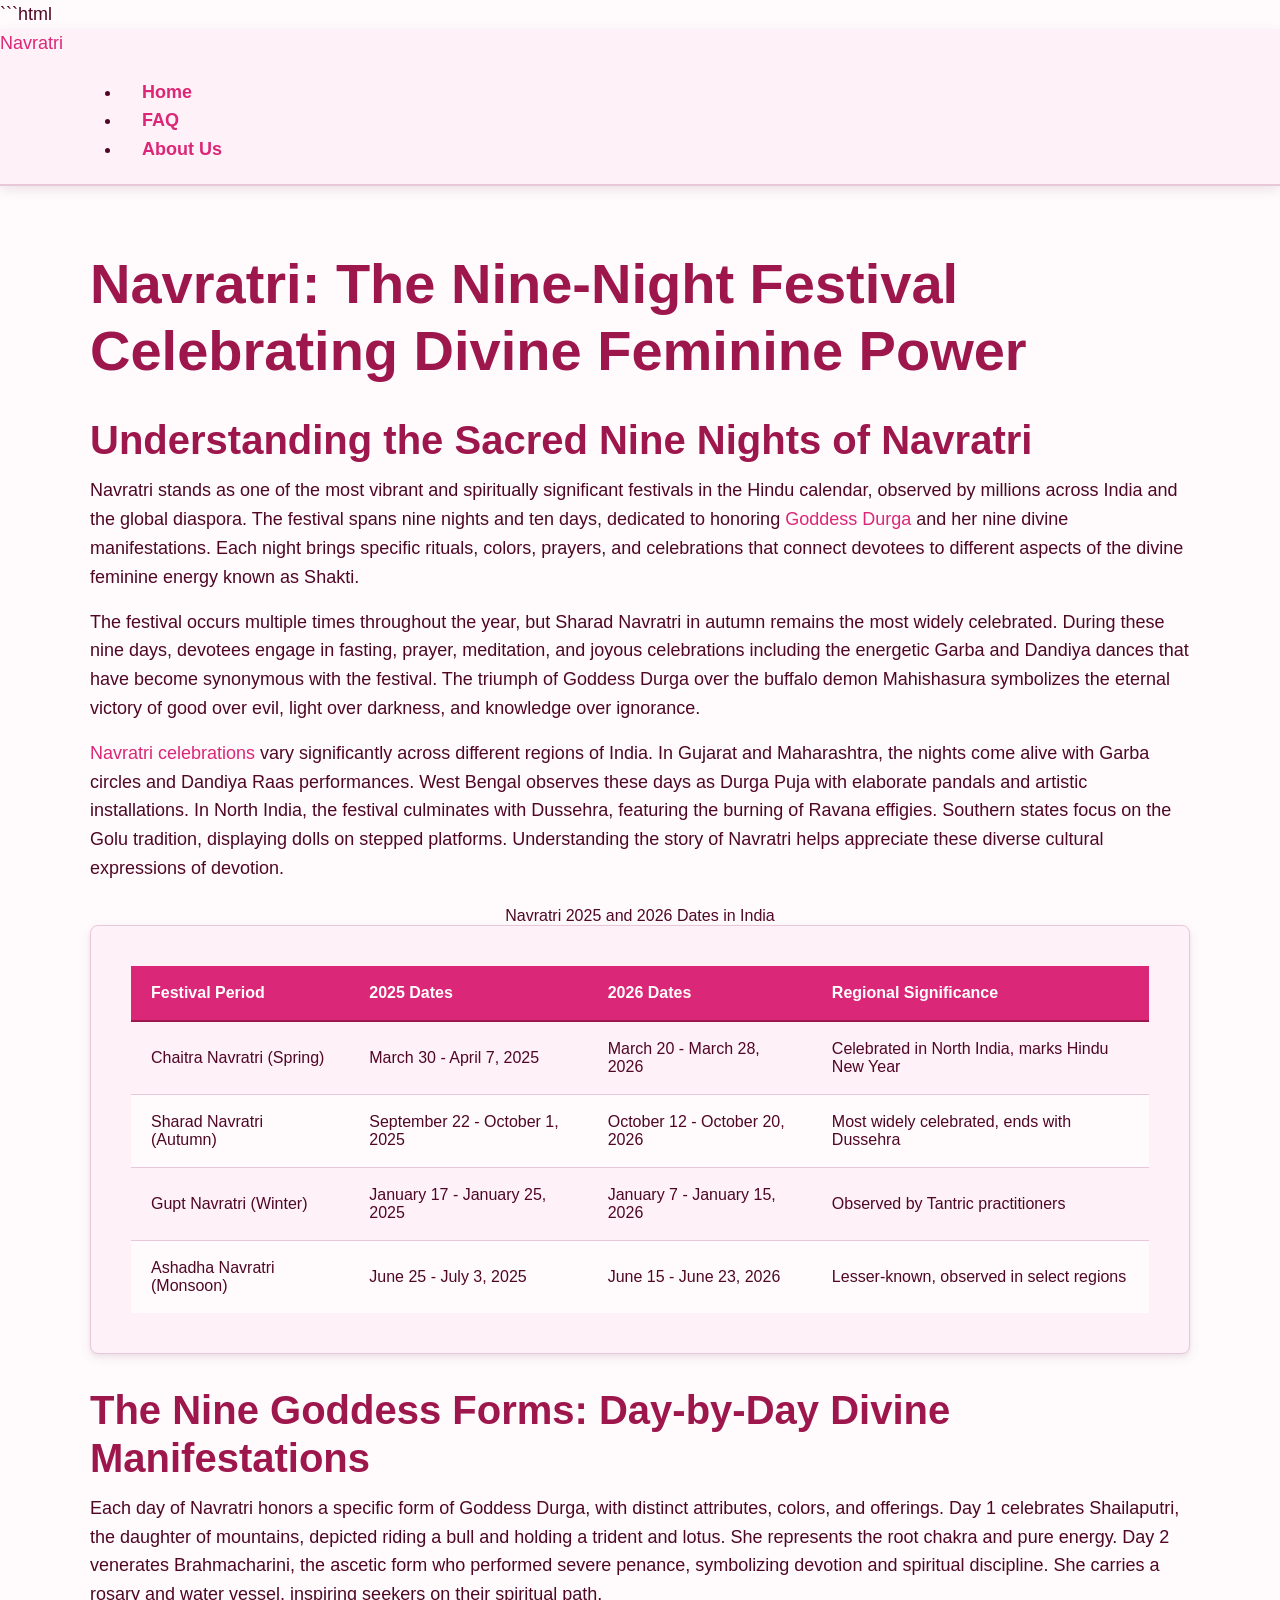
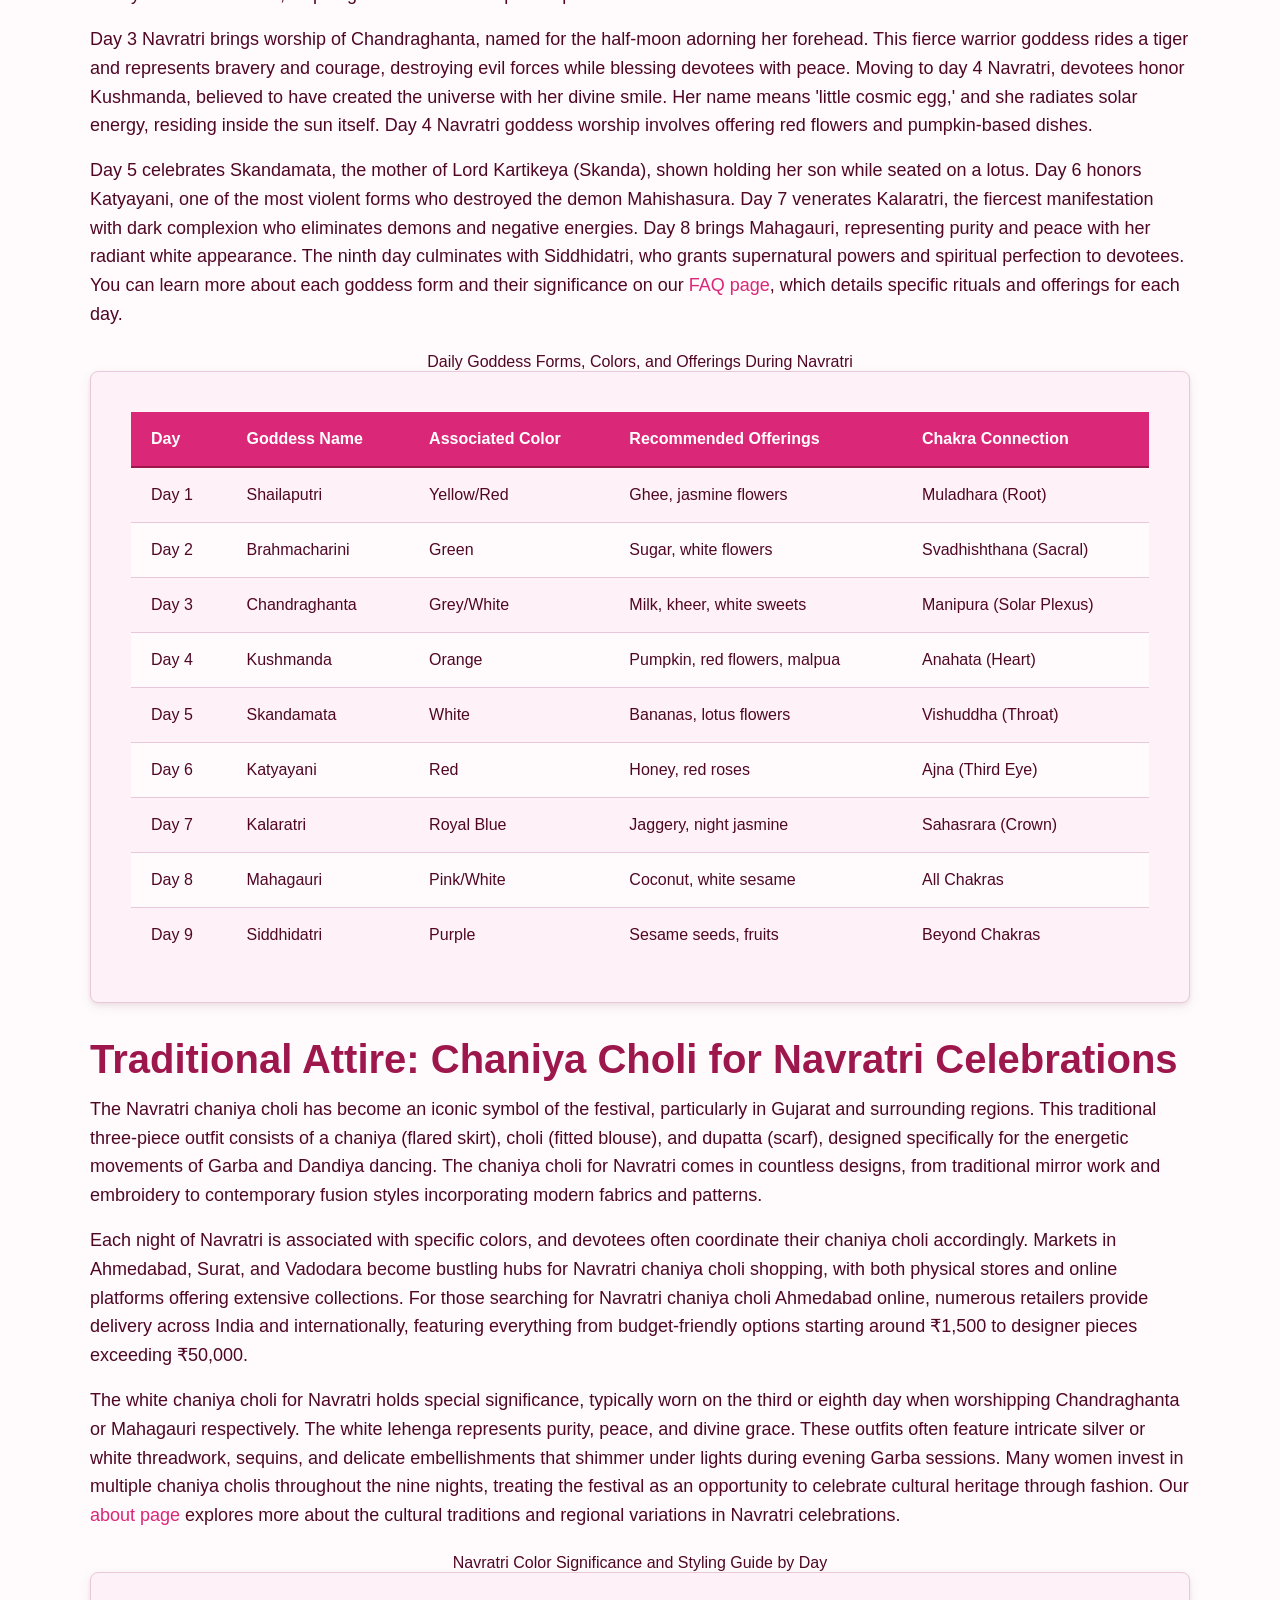
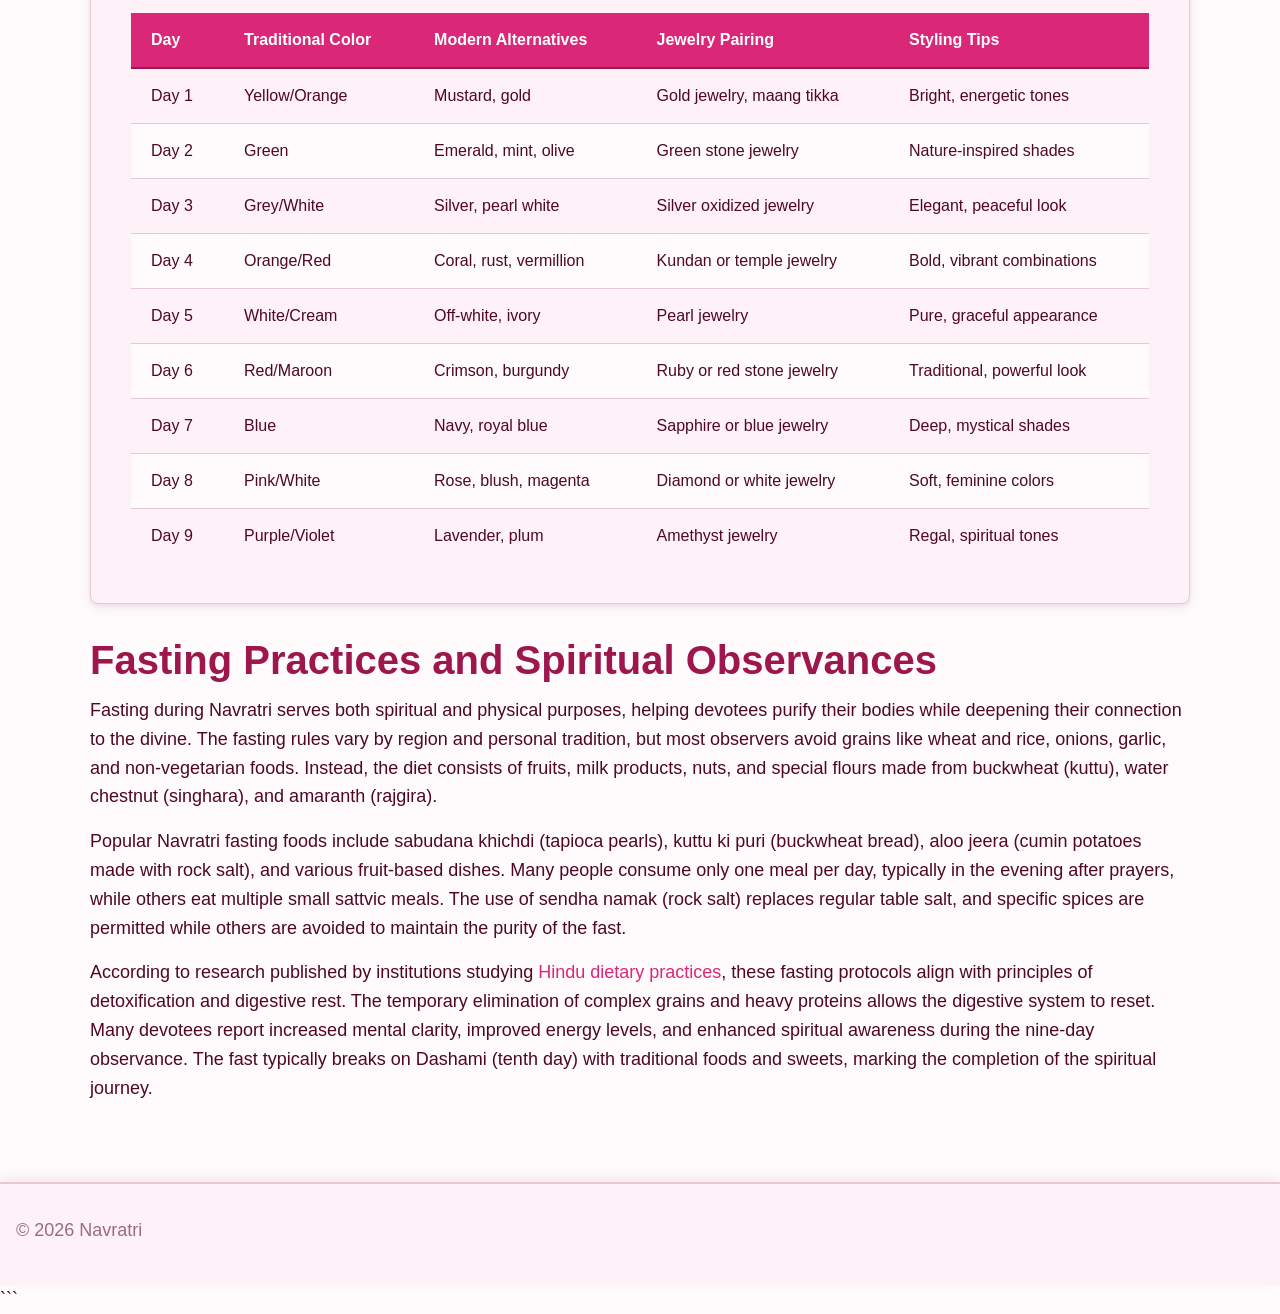
<file: index.html>
```html
<!DOCTYPE html>
<html lang="en-US">
<head><script>if(location.hostname==="navratri-xyz.pages.dev"){location.replace("https://navratri.xyz"+location.pathname+location.search)}</script>
<meta charset="UTF-8">
<meta name="viewport" content="width=device-width, initial-scale=1.0">
<title>Navratri 2025 & 2026 Dates, Goddess Forms, Celebrations</title>
<meta name="description" content="Complete guide to Navratri festival: 2025-2026 dates, nine goddess forms, daily rituals, fasting traditions, Garba dancing, and chaniya choli attire for celebrations.">
<link rel="canonical" href="https://navratri.xyz/">
<link rel="stylesheet" href="style.css">
<meta property="og:title" content="Navratri 2025 & 2026 Dates, Goddess Forms, Celebrations">
<meta property="og:description" content="Complete guide to Navratri festival: 2025-2026 dates, nine goddess forms, daily rituals, fasting traditions, Garba dancing, and chaniya choli attire for celebrations.">
<meta property="og:url" content="https://navratri.xyz/">
<meta property="og:type" content="website">
<meta name="twitter:card" content="summary_large_image">
<meta name="twitter:title" content="Navratri 2025 & 2026 Dates, Goddess Forms, Celebrations">
<meta name="twitter:description" content="Complete guide to Navratri festival: 2025-2026 dates, nine goddess forms, daily rituals, fasting traditions, Garba dancing, and chaniya choli attire for celebrations.">
<script type="application/ld+json">
{
  "@context": "https://schema.org",
  "@type": "Organization",
  "name": "Navratri",
  "url": "https://navratri.xyz"
}
</script>
</head>
<body>
<header class="site-header">
<a href="/">Navratri</a>
<nav class="site-nav">
<ul>
<li><a href="/" aria-current="page">Home</a></li>
<li><a href="/faq">FAQ</a></li>
<li><a href="/about-us">About Us</a></li>
</ul>
</nav>
</header>
<main class="site-main">
<div class="container">
<h1>Navratri: The Nine-Night Festival Celebrating Divine Feminine Power</h1>
<section>
<h2>Understanding the Sacred Nine Nights of Navratri</h2>
<p>Navratri stands as one of the most vibrant and spiritually significant festivals in the Hindu calendar, observed by millions across India and the global diaspora. The festival spans nine nights and ten days, dedicated to honoring <a href="https://en.wikipedia.org/wiki/Durga" rel="noopener noreferrer" target="_blank">Goddess Durga</a> and her nine divine manifestations. Each night brings specific rituals, colors, prayers, and celebrations that connect devotees to different aspects of the divine feminine energy known as Shakti.</p>
<p>The festival occurs multiple times throughout the year, but Sharad Navratri in autumn remains the most widely celebrated. During these nine days, devotees engage in fasting, prayer, meditation, and joyous celebrations including the energetic Garba and Dandiya dances that have become synonymous with the festival. The triumph of Goddess Durga over the buffalo demon Mahishasura symbolizes the eternal victory of good over evil, light over darkness, and knowledge over ignorance.</p>
<p><a href="https://www.britannica.com/topic/Navaratri" rel="noopener noreferrer" target="_blank">Navratri celebrations</a> vary significantly across different regions of India. In Gujarat and Maharashtra, the nights come alive with Garba circles and Dandiya Raas performances. West Bengal observes these days as Durga Puja with elaborate pandals and artistic installations. In North India, the festival culminates with Dussehra, featuring the burning of Ravana effigies. Southern states focus on the Golu tradition, displaying dolls on stepped platforms. Understanding the story of Navratri helps appreciate these diverse cultural expressions of devotion.</p>
<table class="card">
<caption>Navratri 2025 and 2026 Dates in India</caption>
<thead>
<tr>
<th>Festival Period</th>
<th>2025 Dates</th>
<th>2026 Dates</th>
<th>Regional Significance</th>
</tr>
</thead>
<tbody>
<tr>
<td>Chaitra Navratri (Spring)</td>
<td>March 30 - April 7, 2025</td>
<td>March 20 - March 28, 2026</td>
<td>Celebrated in North India, marks Hindu New Year</td>
</tr>
<tr>
<td>Sharad Navratri (Autumn)</td>
<td>September 22 - October 1, 2025</td>
<td>October 12 - October 20, 2026</td>
<td>Most widely celebrated, ends with Dussehra</td>
</tr>
<tr>
<td>Gupt Navratri (Winter)</td>
<td>January 17 - January 25, 2025</td>
<td>January 7 - January 15, 2026</td>
<td>Observed by Tantric practitioners</td>
</tr>
<tr>
<td>Ashadha Navratri (Monsoon)</td>
<td>June 25 - July 3, 2025</td>
<td>June 15 - June 23, 2026</td>
<td>Lesser-known, observed in select regions</td>
</tr>
</tbody>
</table>
</section>
<section>
<h2>The Nine Goddess Forms: Day-by-Day Divine Manifestations</h2>
<p>Each day of Navratri honors a specific form of Goddess Durga, with distinct attributes, colors, and offerings. Day 1 celebrates Shailaputri, the daughter of mountains, depicted riding a bull and holding a trident and lotus. She represents the root chakra and pure energy. Day 2 venerates Brahmacharini, the ascetic form who performed severe penance, symbolizing devotion and spiritual discipline. She carries a rosary and water vessel, inspiring seekers on their spiritual path.</p>
<p>Day 3 Navratri brings worship of Chandraghanta, named for the half-moon adorning her forehead. This fierce warrior goddess rides a tiger and represents bravery and courage, destroying evil forces while blessing devotees with peace. Moving to day 4 Navratri, devotees honor Kushmanda, believed to have created the universe with her divine smile. Her name means 'little cosmic egg,' and she radiates solar energy, residing inside the sun itself. Day 4 Navratri goddess worship involves offering red flowers and pumpkin-based dishes.</p>
<p>Day 5 celebrates Skandamata, the mother of Lord Kartikeya (Skanda), shown holding her son while seated on a lotus. Day 6 honors Katyayani, one of the most violent forms who destroyed the demon Mahishasura. Day 7 venerates Kalaratri, the fiercest manifestation with dark complexion who eliminates demons and negative energies. Day 8 brings Mahagauri, representing purity and peace with her radiant white appearance. The ninth day culminates with Siddhidatri, who grants supernatural powers and spiritual perfection to devotees. You can learn more about each goddess form and their significance on our <a href="/faq">FAQ page</a>, which details specific rituals and offerings for each day.</p>
<table class="card">
<caption>Daily Goddess Forms, Colors, and Offerings During Navratri</caption>
<thead>
<tr>
<th>Day</th>
<th>Goddess Name</th>
<th>Associated Color</th>
<th>Recommended Offerings</th>
<th>Chakra Connection</th>
</tr>
</thead>
<tbody>
<tr>
<td>Day 1</td>
<td>Shailaputri</td>
<td>Yellow/Red</td>
<td>Ghee, jasmine flowers</td>
<td>Muladhara (Root)</td>
</tr>
<tr>
<td>Day 2</td>
<td>Brahmacharini</td>
<td>Green</td>
<td>Sugar, white flowers</td>
<td>Svadhishthana (Sacral)</td>
</tr>
<tr>
<td>Day 3</td>
<td>Chandraghanta</td>
<td>Grey/White</td>
<td>Milk, kheer, white sweets</td>
<td>Manipura (Solar Plexus)</td>
</tr>
<tr>
<td>Day 4</td>
<td>Kushmanda</td>
<td>Orange</td>
<td>Pumpkin, red flowers, malpua</td>
<td>Anahata (Heart)</td>
</tr>
<tr>
<td>Day 5</td>
<td>Skandamata</td>
<td>White</td>
<td>Bananas, lotus flowers</td>
<td>Vishuddha (Throat)</td>
</tr>
<tr>
<td>Day 6</td>
<td>Katyayani</td>
<td>Red</td>
<td>Honey, red roses</td>
<td>Ajna (Third Eye)</td>
</tr>
<tr>
<td>Day 7</td>
<td>Kalaratri</td>
<td>Royal Blue</td>
<td>Jaggery, night jasmine</td>
<td>Sahasrara (Crown)</td>
</tr>
<tr>
<td>Day 8</td>
<td>Mahagauri</td>
<td>Pink/White</td>
<td>Coconut, white sesame</td>
<td>All Chakras</td>
</tr>
<tr>
<td>Day 9</td>
<td>Siddhidatri</td>
<td>Purple</td>
<td>Sesame seeds, fruits</td>
<td>Beyond Chakras</td>
</tr>
</tbody>
</table>
</section>
<section>
<h2>Traditional Attire: Chaniya Choli for Navratri Celebrations</h2>
<p>The Navratri chaniya choli has become an iconic symbol of the festival, particularly in Gujarat and surrounding regions. This traditional three-piece outfit consists of a chaniya (flared skirt), choli (fitted blouse), and dupatta (scarf), designed specifically for the energetic movements of Garba and Dandiya dancing. The chaniya choli for Navratri comes in countless designs, from traditional mirror work and embroidery to contemporary fusion styles incorporating modern fabrics and patterns.</p>
<p>Each night of Navratri is associated with specific colors, and devotees often coordinate their chaniya choli accordingly. Markets in Ahmedabad, Surat, and Vadodara become bustling hubs for Navratri chaniya choli shopping, with both physical stores and online platforms offering extensive collections. For those searching for Navratri chaniya choli Ahmedabad online, numerous retailers provide delivery across India and internationally, featuring everything from budget-friendly options starting around ₹1,500 to designer pieces exceeding ₹50,000.</p>
<p>The white chaniya choli for Navratri holds special significance, typically worn on the third or eighth day when worshipping Chandraghanta or Mahagauri respectively. The white lehenga represents purity, peace, and divine grace. These outfits often feature intricate silver or white threadwork, sequins, and delicate embellishments that shimmer under lights during evening Garba sessions. Many women invest in multiple chaniya cholis throughout the nine nights, treating the festival as an opportunity to celebrate cultural heritage through fashion. Our <a href="/about-us">about page</a> explores more about the cultural traditions and regional variations in Navratri celebrations.</p>
<table class="card">
<caption>Navratri Color Significance and Styling Guide by Day</caption>
<thead>
<tr>
<th>Day</th>
<th>Traditional Color</th>
<th>Modern Alternatives</th>
<th>Jewelry Pairing</th>
<th>Styling Tips</th>
</tr>
</thead>
<tbody>
<tr>
<td>Day 1</td>
<td>Yellow/Orange</td>
<td>Mustard, gold</td>
<td>Gold jewelry, maang tikka</td>
<td>Bright, energetic tones</td>
</tr>
<tr>
<td>Day 2</td>
<td>Green</td>
<td>Emerald, mint, olive</td>
<td>Green stone jewelry</td>
<td>Nature-inspired shades</td>
</tr>
<tr>
<td>Day 3</td>
<td>Grey/White</td>
<td>Silver, pearl white</td>
<td>Silver oxidized jewelry</td>
<td>Elegant, peaceful look</td>
</tr>
<tr>
<td>Day 4</td>
<td>Orange/Red</td>
<td>Coral, rust, vermillion</td>
<td>Kundan or temple jewelry</td>
<td>Bold, vibrant combinations</td>
</tr>
<tr>
<td>Day 5</td>
<td>White/Cream</td>
<td>Off-white, ivory</td>
<td>Pearl jewelry</td>
<td>Pure, graceful appearance</td>
</tr>
<tr>
<td>Day 6</td>
<td>Red/Maroon</td>
<td>Crimson, burgundy</td>
<td>Ruby or red stone jewelry</td>
<td>Traditional, powerful look</td>
</tr>
<tr>
<td>Day 7</td>
<td>Blue</td>
<td>Navy, royal blue</td>
<td>Sapphire or blue jewelry</td>
<td>Deep, mystical shades</td>
</tr>
<tr>
<td>Day 8</td>
<td>Pink/White</td>
<td>Rose, blush, magenta</td>
<td>Diamond or white jewelry</td>
<td>Soft, feminine colors</td>
</tr>
<tr>
<td>Day 9</td>
<td>Purple/Violet</td>
<td>Lavender, plum</td>
<td>Amethyst jewelry</td>
<td>Regal, spiritual tones</td>
</tr>
</tbody>
</table>
</section>
<section>
<h2>Fasting Practices and Spiritual Observances</h2>
<p>Fasting during Navratri serves both spiritual and physical purposes, helping devotees purify their bodies while deepening their connection to the divine. The fasting rules vary by region and personal tradition, but most observers avoid grains like wheat and rice, onions, garlic, and non-vegetarian foods. Instead, the diet consists of fruits, milk products, nuts, and special flours made from buckwheat (kuttu), water chestnut (singhara), and amaranth (rajgira).</p>
<p>Popular Navratri fasting foods include sabudana khichdi (tapioca pearls), kuttu ki puri (buckwheat bread), aloo jeera (cumin potatoes made with rock salt), and various fruit-based dishes. Many people consume only one meal per day, typically in the evening after prayers, while others eat multiple small sattvic meals. The use of sendha namak (rock salt) replaces regular table salt, and specific spices are permitted while others are avoided to maintain the purity of the fast.</p>
<p>According to research published by institutions studying <a href="https://www.loc.gov/item/2021668456/" rel="noopener noreferrer" target="_blank">Hindu dietary practices</a>, these fasting protocols align with principles of detoxification and digestive rest. The temporary elimination of complex grains and heavy proteins allows the digestive system to reset. Many devotees report increased mental clarity, improved energy levels, and enhanced spiritual awareness during the nine-day observance. The fast typically breaks on Dashami (tenth day) with traditional foods and sweets, marking the completion of the spiritual journey.</p>
</section>
</div>
</main>
<footer class="site-footer">
<p>&copy; 2026 Navratri</p>
</footer>
</body>
</html>
```
</file>
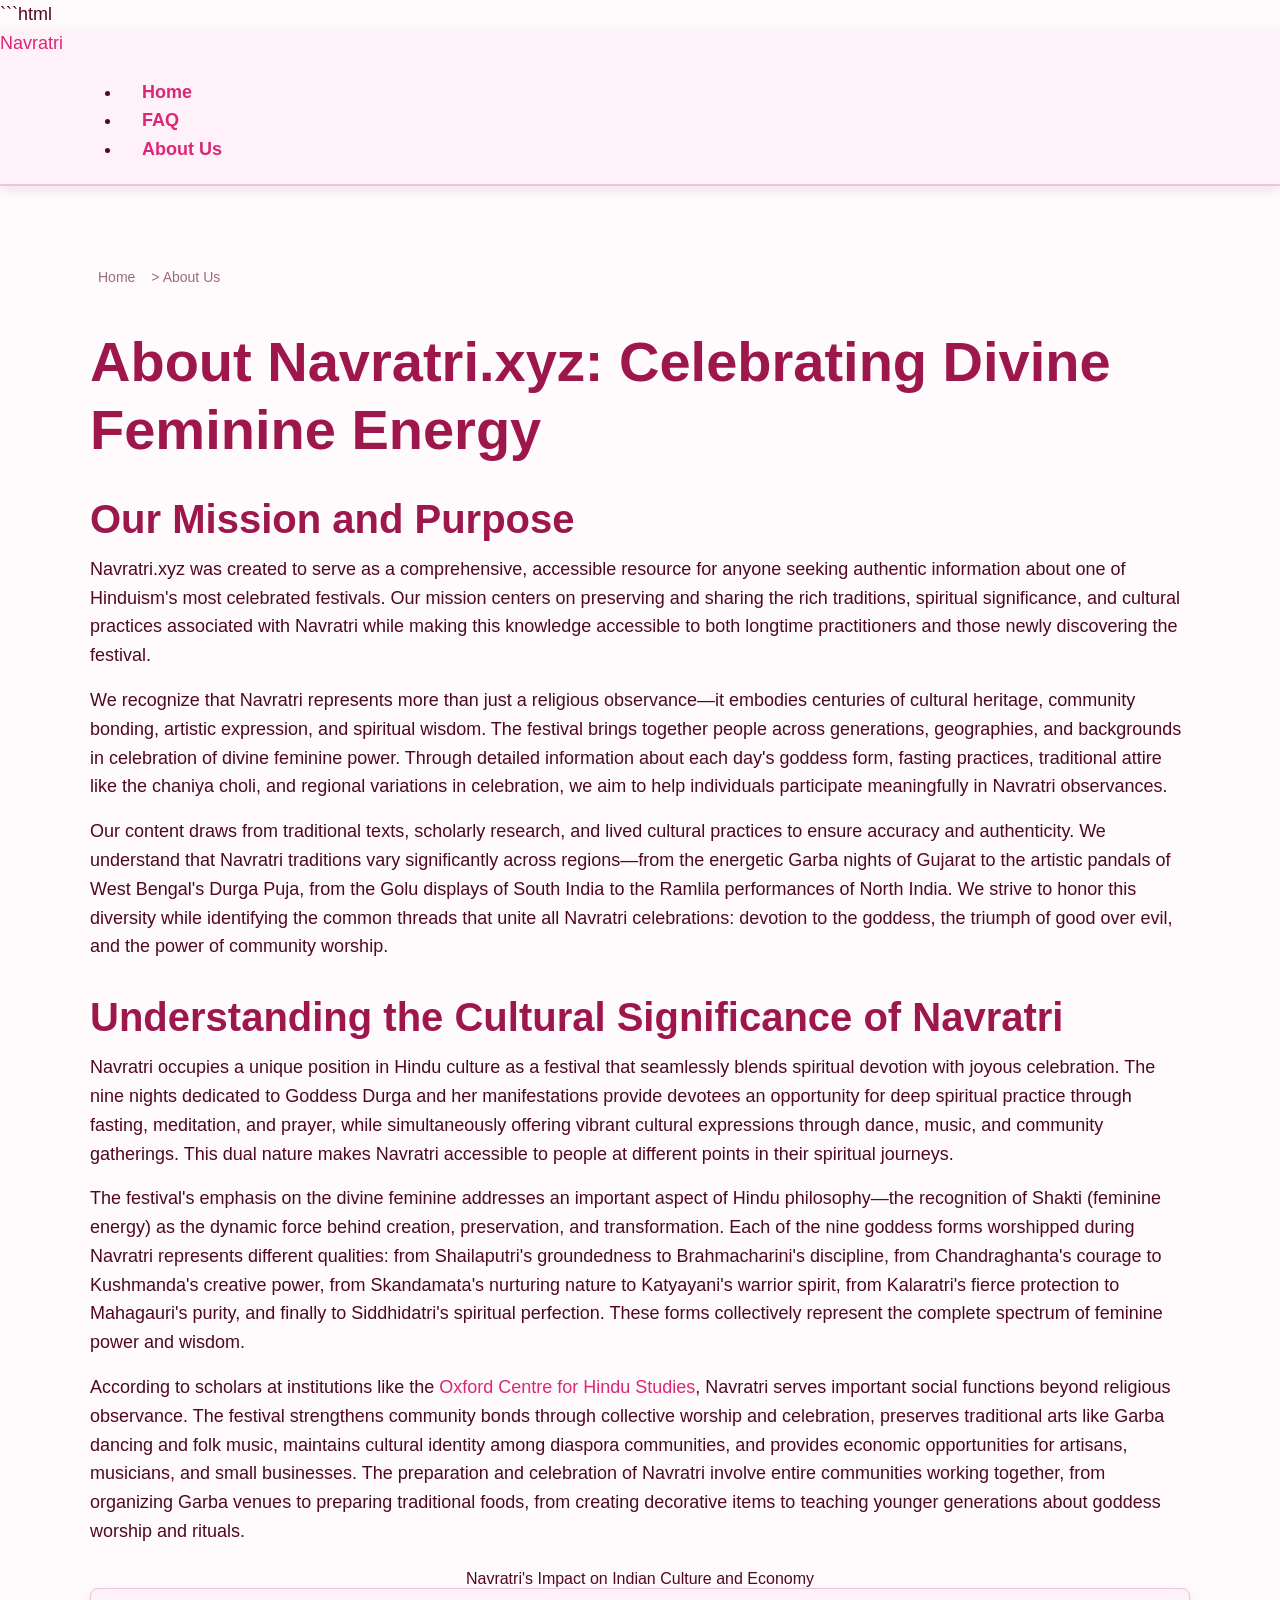
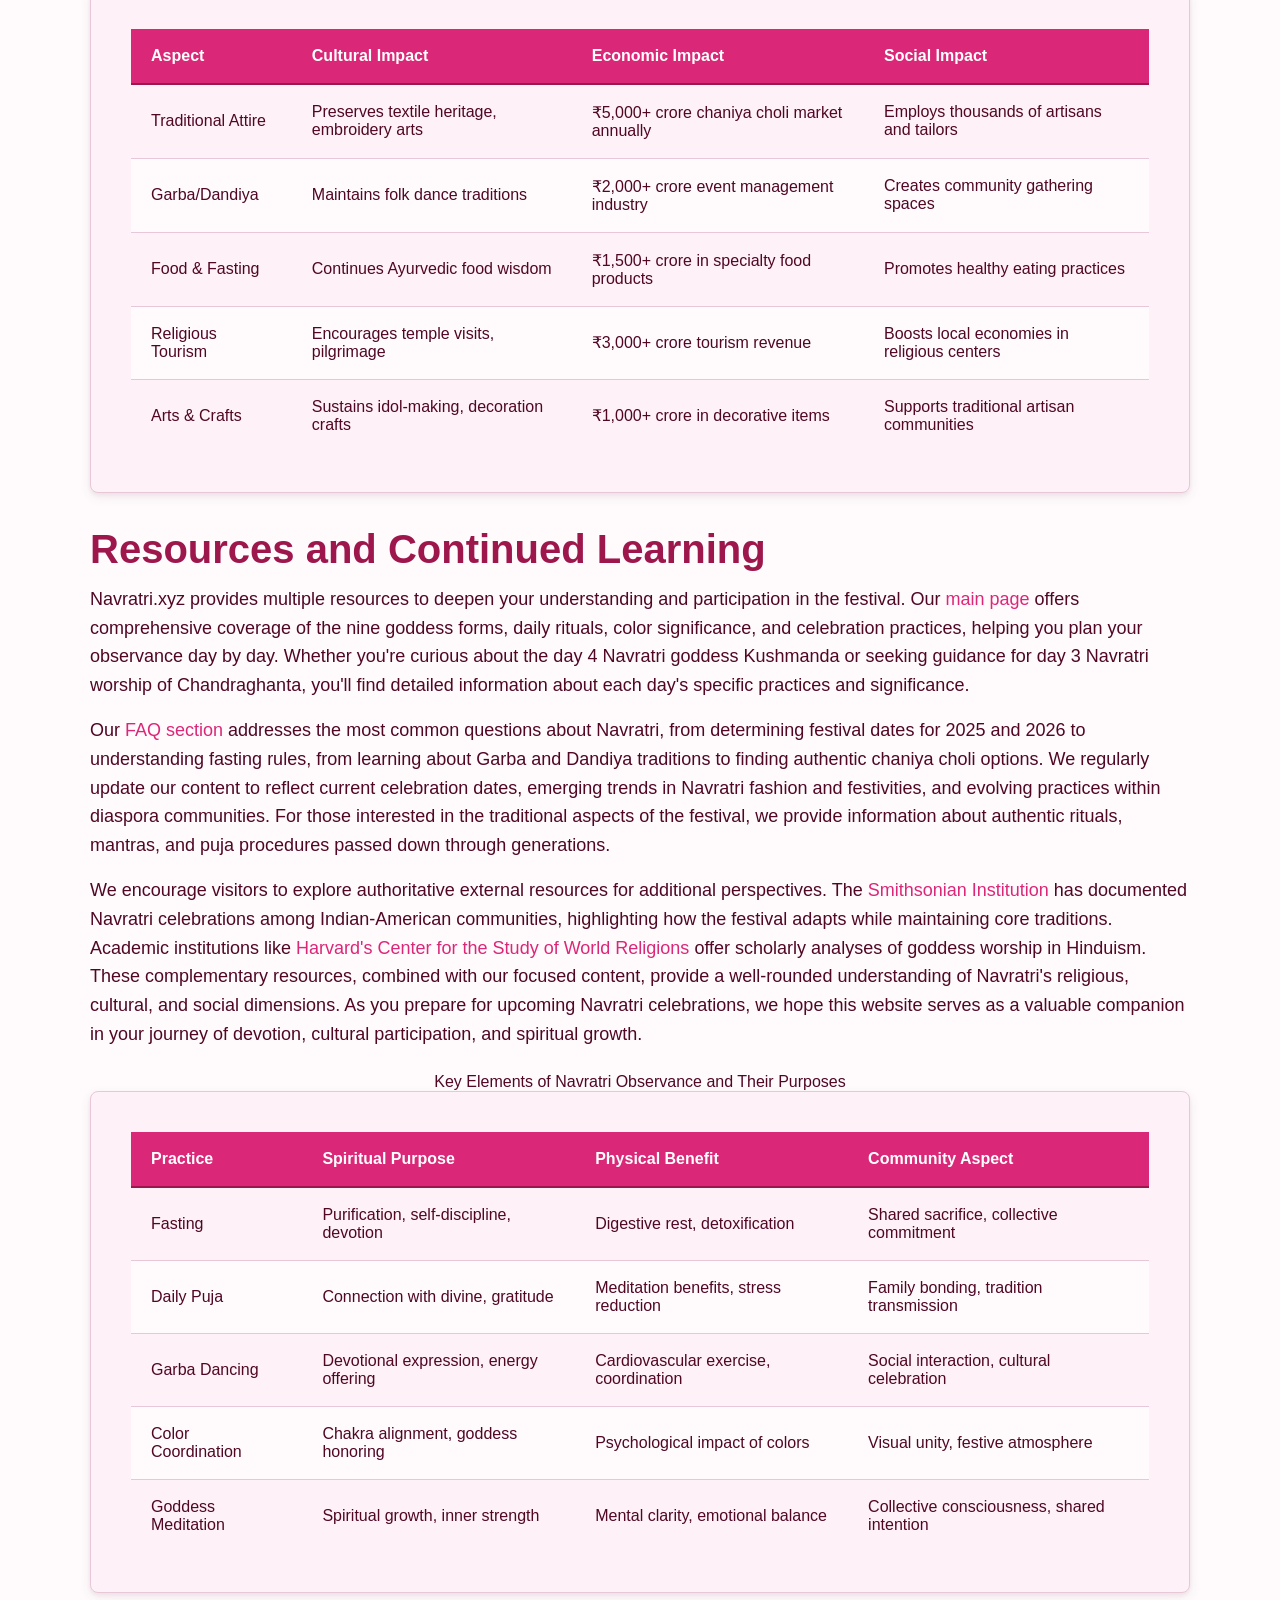
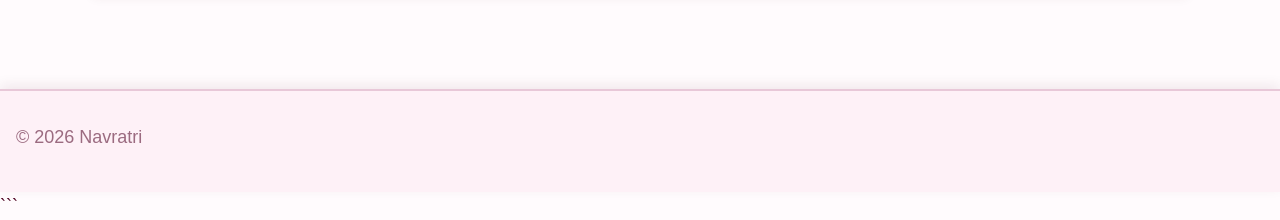
<file: about-us.html>
```html
<!DOCTYPE html>
<html lang="en-US">
<head><script>if(location.hostname==="navratri-xyz.pages.dev"){location.replace("https://navratri.xyz"+location.pathname+location.search)}</script>
<meta charset="UTF-8">
<meta name="viewport" content="width=device-width, initial-scale=1.0">
<title>About Navratri.xyz - Your Complete Festival Resource</title>
<meta name="description" content="Learn about Navratri.xyz, a comprehensive resource dedicated to sharing authentic information about Navratri traditions, goddess worship, celebrations, and cultural practices.">
<link rel="canonical" href="https://navratri.xyz/about-us">
<link rel="stylesheet" href="style.css">
</head>
<body>
<header class="site-header">
<a href="/">Navratri</a>
<nav class="site-nav">
<ul>
<li><a href="/">Home</a></li>
<li><a href="/faq">FAQ</a></li>
<li><a href="/about-us" aria-current="page">About Us</a></li>
</ul>
</nav>
</header>

<main class="site-main">
<div class="container">
<nav class="breadcrumbs">
<a href="/">Home</a> &gt; About Us
</nav>

<h1>About Navratri.xyz: Celebrating Divine Feminine Energy</h1>

<section>
<h2>Our Mission and Purpose</h2>
<p>Navratri.xyz was created to serve as a comprehensive, accessible resource for anyone seeking authentic information about one of Hinduism's most celebrated festivals. Our mission centers on preserving and sharing the rich traditions, spiritual significance, and cultural practices associated with Navratri while making this knowledge accessible to both longtime practitioners and those newly discovering the festival.</p>
<p>We recognize that Navratri represents more than just a religious observance—it embodies centuries of cultural heritage, community bonding, artistic expression, and spiritual wisdom. The festival brings together people across generations, geographies, and backgrounds in celebration of divine feminine power. Through detailed information about each day's goddess form, fasting practices, traditional attire like the chaniya choli, and regional variations in celebration, we aim to help individuals participate meaningfully in Navratri observances.</p>
<p>Our content draws from traditional texts, scholarly research, and lived cultural practices to ensure accuracy and authenticity. We understand that Navratri traditions vary significantly across regions—from the energetic Garba nights of Gujarat to the artistic pandals of West Bengal's Durga Puja, from the Golu displays of South India to the Ramlila performances of North India. We strive to honor this diversity while identifying the common threads that unite all Navratri celebrations: devotion to the goddess, the triumph of good over evil, and the power of community worship.</p>
</section>

<section>
<h2>Understanding the Cultural Significance of Navratri</h2>
<p>Navratri occupies a unique position in Hindu culture as a festival that seamlessly blends spiritual devotion with joyous celebration. The nine nights dedicated to Goddess Durga and her manifestations provide devotees an opportunity for deep spiritual practice through fasting, meditation, and prayer, while simultaneously offering vibrant cultural expressions through dance, music, and community gatherings. This dual nature makes Navratri accessible to people at different points in their spiritual journeys.</p>
<p>The festival's emphasis on the divine feminine addresses an important aspect of Hindu philosophy—the recognition of Shakti (feminine energy) as the dynamic force behind creation, preservation, and transformation. Each of the nine goddess forms worshipped during Navratri represents different qualities: from Shailaputri's groundedness to Brahmacharini's discipline, from Chandraghanta's courage to Kushmanda's creative power, from Skandamata's nurturing nature to Katyayani's warrior spirit, from Kalaratri's fierce protection to Mahagauri's purity, and finally to Siddhidatri's spiritual perfection. These forms collectively represent the complete spectrum of feminine power and wisdom.</p>
<p>According to scholars at institutions like the <a href="https://www.oxfordhindustudy.org/">Oxford Centre for Hindu Studies</a>, Navratri serves important social functions beyond religious observance. The festival strengthens community bonds through collective worship and celebration, preserves traditional arts like Garba dancing and folk music, maintains cultural identity among diaspora communities, and provides economic opportunities for artisans, musicians, and small businesses. The preparation and celebration of Navratri involve entire communities working together, from organizing Garba venues to preparing traditional foods, from creating decorative items to teaching younger generations about goddess worship and rituals.</p>

<table class="card">
<caption>Navratri's Impact on Indian Culture and Economy</caption>
<thead>
<tr>
<th>Aspect</th>
<th>Cultural Impact</th>
<th>Economic Impact</th>
<th>Social Impact</th>
</tr>
</thead>
<tbody>
<tr>
<td>Traditional Attire</td>
<td>Preserves textile heritage, embroidery arts</td>
<td>₹5,000+ crore chaniya choli market annually</td>
<td>Employs thousands of artisans and tailors</td>
</tr>
<tr>
<td>Garba/Dandiya</td>
<td>Maintains folk dance traditions</td>
<td>₹2,000+ crore event management industry</td>
<td>Creates community gathering spaces</td>
</tr>
<tr>
<td>Food & Fasting</td>
<td>Continues Ayurvedic food wisdom</td>
<td>₹1,500+ crore in specialty food products</td>
<td>Promotes healthy eating practices</td>
</tr>
<tr>
<td>Religious Tourism</td>
<td>Encourages temple visits, pilgrimage</td>
<td>₹3,000+ crore tourism revenue</td>
<td>Boosts local economies in religious centers</td>
</tr>
<tr>
<td>Arts & Crafts</td>
<td>Sustains idol-making, decoration crafts</td>
<td>₹1,000+ crore in decorative items</td>
<td>Supports traditional artisan communities</td>
</tr>
</tbody>
</table>
</section>

<section>
<h2>Resources and Continued Learning</h2>
<p>Navratri.xyz provides multiple resources to deepen your understanding and participation in the festival. Our <a href="/">main page</a> offers comprehensive coverage of the nine goddess forms, daily rituals, color significance, and celebration practices, helping you plan your observance day by day. Whether you're curious about the day 4 Navratri goddess Kushmanda or seeking guidance for day 3 Navratri worship of Chandraghanta, you'll find detailed information about each day's specific practices and significance.</p>
<p>Our <a href="/faq">FAQ section</a> addresses the most common questions about Navratri, from determining festival dates for 2025 and 2026 to understanding fasting rules, from learning about Garba and Dandiya traditions to finding authentic chaniya choli options. We regularly update our content to reflect current celebration dates, emerging trends in Navratri fashion and festivities, and evolving practices within diaspora communities. For those interested in the traditional aspects of the festival, we provide information about authentic rituals, mantras, and puja procedures passed down through generations.</p>
<p>We encourage visitors to explore authoritative external resources for additional perspectives. The <a href="https://www.si.edu/spotlight/diwali">Smithsonian Institution</a> has documented Navratri celebrations among Indian-American communities, highlighting how the festival adapts while maintaining core traditions. Academic institutions like <a href="https://cswr.hds.harvard.edu/">Harvard's Center for the Study of World Religions</a> offer scholarly analyses of goddess worship in Hinduism. These complementary resources, combined with our focused content, provide a well-rounded understanding of Navratri's religious, cultural, and social dimensions. As you prepare for upcoming Navratri celebrations, we hope this website serves as a valuable companion in your journey of devotion, cultural participation, and spiritual growth.</p>

<table class="card">
<caption>Key Elements of Navratri Observance and Their Purposes</caption>
<thead>
<tr>
<th>Practice</th>
<th>Spiritual Purpose</th>
<th>Physical Benefit</th>
<th>Community Aspect</th>
</tr>
</thead>
<tbody>
<tr>
<td>Fasting</td>
<td>Purification, self-discipline, devotion</td>
<td>Digestive rest, detoxification</td>
<td>Shared sacrifice, collective commitment</td>
</tr>
<tr>
<td>Daily Puja</td>
<td>Connection with divine, gratitude</td>
<td>Meditation benefits, stress reduction</td>
<td>Family bonding, tradition transmission</td>
</tr>
<tr>
<td>Garba Dancing</td>
<td>Devotional expression, energy offering</td>
<td>Cardiovascular exercise, coordination</td>
<td>Social interaction, cultural celebration</td>
</tr>
<tr>
<td>Color Coordination</td>
<td>Chakra alignment, goddess honoring</td>
<td>Psychological impact of colors</td>
<td>Visual unity, festive atmosphere</td>
</tr>
<tr>
<td>Goddess Meditation</td>
<td>Spiritual growth, inner strength</td>
<td>Mental clarity, emotional balance</td>
<td>Collective consciousness, shared intention</td>
</tr>
</tbody>
</table>
</section>
</div>
</main>

<footer class="site-footer">
<p>&copy; 2026 Navratri</p>
</footer>

<script type="application/ld+json">
{
  "@context": "https://schema.org",
  "@type": "AboutPage",
  "name": "About Navratri.xyz - Your Complete Festival Resource",
  "description": "Learn about Navratri.xyz, a comprehensive resource dedicated to sharing authentic information about Navratri traditions, goddess worship, celebrations, and cultural practices.",
  "url": "https://navratri.xyz/about-us"
}
</script>
</body>
</html>
```
</file>
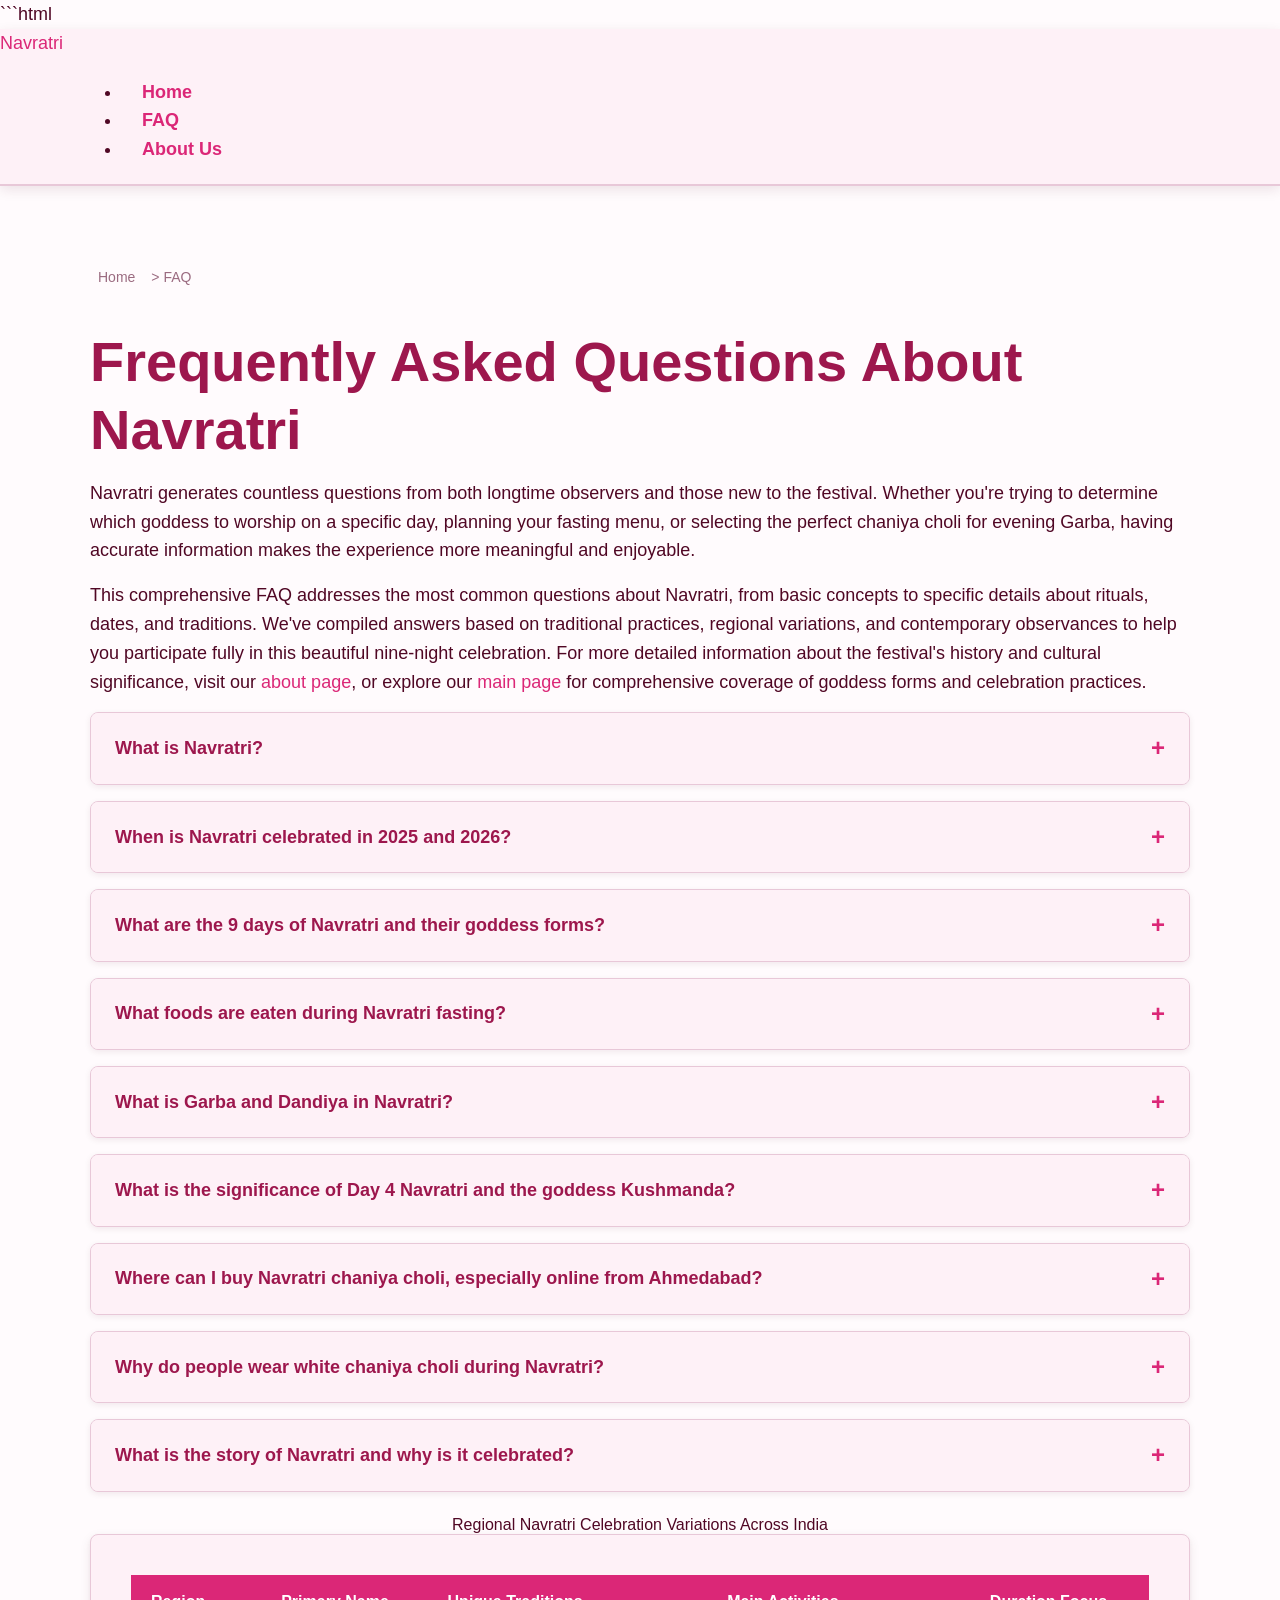
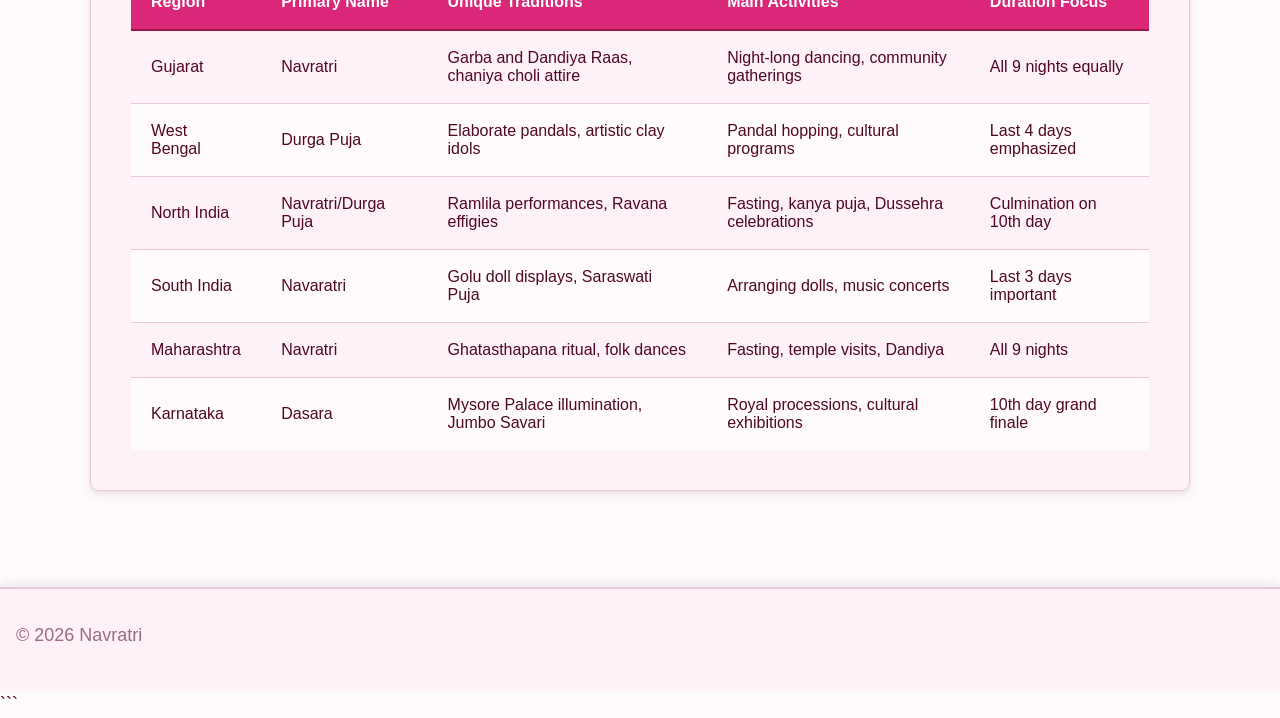
<file: faq.html>
```html
<!DOCTYPE html>
<html lang="en-US">
<head><script>if(location.hostname==="navratri-xyz.pages.dev"){location.replace("https://navratri.xyz"+location.pathname+location.search)}</script>
<meta charset="UTF-8">
<meta name="viewport" content="width=device-width, initial-scale=1.0">
<title>Navratri FAQ: Dates, Goddess Forms, Fasting & Traditions</title>
<meta name="description" content="Common questions about Navratri answered: festival dates for 2025-2026, nine goddess forms, fasting foods, Garba dancing, rituals, and celebration traditions.">
<link rel="canonical" href="https://navratri.xyz/faq">
<link rel="stylesheet" href="style.css">
</head>
<body>
<header class="site-header">
<a href="/">Navratri</a>
<nav class="site-nav">
<ul>
<li><a href="/">Home</a></li>
<li><a href="/faq" aria-current="page">FAQ</a></li>
<li><a href="/about-us">About Us</a></li>
</ul>
</nav>
</header>

<main class="site-main">
<div class="container">
<nav class="breadcrumbs">
<a href="/">Home</a> > FAQ
</nav>

<h1>Frequently Asked Questions About Navratri</h1>

<p>Navratri generates countless questions from both longtime observers and those new to the festival. Whether you're trying to determine which goddess to worship on a specific day, planning your fasting menu, or selecting the perfect chaniya choli for evening Garba, having accurate information makes the experience more meaningful and enjoyable.</p>

<p>This comprehensive FAQ addresses the most common questions about Navratri, from basic concepts to specific details about rituals, dates, and traditions. We've compiled answers based on traditional practices, regional variations, and contemporary observances to help you participate fully in this beautiful nine-night celebration. For more detailed information about the festival's history and cultural significance, visit our <a href="/about-us">about page</a>, or explore our <a href="/">main page</a> for comprehensive coverage of goddess forms and celebration practices.</p>

<details>
<summary>What is Navratri?</summary>
<p>Navratri is a nine-night Hindu festival dedicated to worshipping the goddess Durga and her nine forms. The name derives from 'nav' meaning nine and 'ratri' meaning nights. During this period, devotees honor different manifestations of divine feminine energy (Shakti), celebrating the triumph of good over evil through the story of Goddess Durga defeating the buffalo demon Mahishasura. The festival involves fasting, prayer, meditation, devotional singing, and vibrant cultural celebrations including Garba and Dandiya dancing. Observed primarily in India but celebrated worldwide by Hindu communities, Navratri occurs multiple times annually, with Sharad Navratri in autumn being the most widely celebrated. The festival concludes with Vijayadashami or Dussehra, marking the victory of righteousness over malevolence.</p>
</details>

<details>
<summary>When is Navratri celebrated in 2025 and 2026?</summary>
<p>Sharad Navratri 2025 will be celebrated from September 22 to October 1, concluding with Dussehra on October 2. In 2026, Sharad Navratri falls from October 12 to October 20, with Dussehra on October 21. These dates follow the Hindu lunar calendar, specifically beginning on the first day (Pratipada) of the bright fortnight in the month of Ashwin. Chaitra Navratri 2025, the spring celebration, occurs from March 30 to April 7, while in 2026 it runs from March 20 to March 28. The dates shift each year because they're calculated according to <a href="https://www.india.gov.in/calendar">lunar cycles</a> rather than the Gregorian calendar. Different regions may begin celebrations on slightly different days based on local astronomical calculations and traditions.</p>
</details>

<details>
<summary>What are the 9 days of Navratri and their goddess forms?</summary>
<p>Each of the nine days honors a specific manifestation of Goddess Durga: Day 1 celebrates Shailaputri (daughter of mountains), Day 2 venerates Brahmacharini (the ascetic), Day 3 honors Chandraghanta (marked by half-moon), Day 4 worships Kushmanda (creator of the universe), Day 5 celebrates Skandamata (mother of Kartikeya), Day 6 honors Katyayani (warrior form), Day 7 venerates Kalaratri (destroyer of darkness), Day 8 worships Mahagauri (embodiment of purity), and Day 9 celebrates Siddhidatri (granter of supernatural powers). Each goddess represents different aspects of divine feminine energy and corresponds to specific chakras, colors, and offerings. Devotees perform particular rituals, wear designated colors, and make special food offerings appropriate to each goddess. This progression symbolizes the spiritual journey from material consciousness to divine realization.</p>
</details>

<details>
<summary>What foods are eaten during Navratri fasting?</summary>
<p>During Navratri fasting, devotees consume sattvic (pure) foods while avoiding regular grains, onions, garlic, and non-vegetarian items. Permitted foods include all fruits, milk and milk products (yogurt, paneer, buttermilk), nuts (almonds, cashews, peanuts), and special flours made from buckwheat (kuttu), water chestnut (singhara), and amaranth (rajgira). Popular dishes include sabudana khichdi and vada (tapioca preparations), kuttu ki puri and pakora (buckwheat preparations), aloo jeera (potatoes with cumin), makhana kheer (fox nuts pudding), and fruit-based dishes. Rock salt (sendha namak) replaces regular table salt. Many people drink coconut water, fruit juices, and herbal teas. Some observers eat one meal daily while others consume multiple small meals. The specific restrictions vary by regional tradition and personal practice, with some following stricter fasts consuming only fruits and milk.</p>
</details>

<details>
<summary>What is Garba and Dandiya in Navratri?</summary>
<p><a href="https://en.wikipedia.org/wiki/Garba_(dance)">Garba</a> and Dandiya are traditional folk dances integral to Navratri celebrations, especially in Gujarat. Garba involves dancers moving in circular patterns around a central lamp (representing the divine feminine), performing graceful movements with rhythmic clapping. The dance symbolizes life's cyclical nature and the womb of creation. Dandiya Raas, often performed after Garba, uses colorful decorated sticks (dandiyas) that dancers strike together in coordinated patterns with partners, representing the sword fight between Goddess Durga and Mahishasura. Both dances have evolved from devotional practices into major cultural events, with large organized gatherings featuring live music, professional dancers, and elaborate lighting. Participants wear traditional attire, particularly chaniya cholis for women and kediyus for men. These dances promote community bonding, physical fitness, and cultural preservation while celebrating divine feminine power.</p>
</details>

<details>
<summary>What is the significance of Day 4 Navratri and the goddess Kushmanda?</summary>
<p>Day 4 Navratri holds special significance as it honors Goddess Kushmanda, believed to have created the universe with her divine smile. Her name translates to 'little cosmic egg' (Ku-little, Ushma-warmth, Anda-egg), representing the cosmic energy that existed before creation. Kushmanda is depicted with eight arms holding weapons, a rosary, and a kamandalu (water pot), riding a lion. She resides inside the sun, providing energy and direction to the solar system. The day 4 Navratri goddess is associated with the Anahata (heart) chakra and the color orange or red. Devotees offer red flowers, especially hibiscus, and prepare pumpkin-based dishes (as 'kushmanda' also means pumpkin in Sanskrit). Worshipping her on this day is believed to remove ailments, increase strength and vitality, and bring prosperity. Many devotees break their fast with pumpkin curry or halwa as a sacred offering.</p>
</details>

<details>
<summary>Where can I buy Navratri chaniya choli, especially online from Ahmedabad?</summary>
<p>Navratri chaniya choli can be purchased from numerous sources, both physical and online. Ahmedabad, being the heart of Garba culture, hosts famous markets like Law Garden Night Market, Sindhi Market, and Dhalgarwad that offer extensive collections. For online shopping, platforms like Myntra, Amazon India, and Flipkart feature dedicated Navratri sections with thousands of options. Specialized websites focusing on ethnic wear such as Kalki Fashion, Utsav Fashion, and Cbazaar offer premium designer chaniya cholis. Many Ahmedabad-based boutiques and designers now ship nationwide and internationally through their websites and Instagram pages. Prices range from ₹1,500 for basic designs to ₹50,000+ for heavily embellished designer pieces. When shopping online, check size charts carefully, read customer reviews, understand return policies, and order at least two weeks before Navratri to allow for alterations. Popular styles include mirror work, bandhani, embroidery, and contemporary fusion designs with modern fabrics.</p>
</details>

<details>
<summary>Why do people wear white chaniya choli during Navratri?</summary>
<p>The white chaniya choli for Navratri is traditionally worn on Day 3 (for Chandraghanta) or Day 8 (for Mahagauri), both goddesses associated with purity, peace, and serenity. White represents cleanliness, spiritual awakening, and the peaceful aspect of divine feminine energy. Mahagauri, worshipped on the eighth day, is depicted with an extremely fair complexion, symbolizing the purification that comes after intense spiritual practice. The white lehenga creates an elegant, graceful appearance and often features intricate silver embroidery, white threadwork, sequins, or pearl embellishments that shimmer beautifully under lights. Many devotees choose white for its cooling effect during energetic Garba dancing and its ability to reflect the spiritual transformation occurring during the nine-day journey. White outfits pair excellently with silver oxidized jewelry, pearl accessories, and minimal makeup, creating a look that balances traditional devotion with contemporary elegance.</p>
</details>

<details>
<summary>What is the story of Navratri and why is it celebrated?</summary>
<p>The story of Navratri centers on <a href="https://www.britannica.com/topic/Durga">Goddess Durga's battle</a> against the buffalo demon Mahishasura, who had received a boon making him invincible against any man or god. Empowered by his invulnerability, Mahishasura terrorized the heavens and earth. The gods, unable to defeat him, combined their energies to create Goddess Durga, a supreme warrior embodying Shakti (divine feminine power). Armed with weapons from each deity, Durga fought Mahishasura for nine days and nights, finally slaying him on the tenth day (Vijayadashami). This victory symbolizes the triumph of good over evil, knowledge over ignorance, and dharma (righteousness) over adharma (unrighteousness). Another narrative links Navratri to Lord Rama worshipping Durga before his battle against Ravana. The festival celebrates these divine victories while honoring the nine forms of Durga that represent different aspects of spiritual power and protection, reminding devotees that divine grace helps overcome life's challenges and negative forces.</p>
</details>

<table class="card">
<caption>Regional Navratri Celebration Variations Across India</caption>
<thead>
<tr>
<th>Region</th>
<th>Primary Name</th>
<th>Unique Traditions</th>
<th>Main Activities</th>
<th>Duration Focus</th>
</tr>
</thead>
<tbody>
<tr>
<td>Gujarat</td>
<td>Navratri</td>
<td>Garba and Dandiya Raas, chaniya choli attire</td>
<td>Night-long dancing, community gatherings</td>
<td>All 9 nights equally</td>
</tr>
<tr>
<td>West Bengal</td>
<td>Durga Puja</td>
<td>Elaborate pandals, artistic clay idols</td>
<td>Pandal hopping, cultural programs</td>
<td>Last 4 days emphasized</td>
</tr>
<tr>
<td>North India</td>
<td>Navratri/Durga Puja</td>
<td>Ramlila performances, Ravana effigies</td>
<td>Fasting, kanya puja, Dussehra celebrations</td>
<td>Culmination on 10th day</td>
</tr>
<tr>
<td>South India</td>
<td>Navaratri</td>
<td>Golu doll displays, Saraswati Puja</td>
<td>Arranging dolls, music concerts</td>
<td>Last 3 days important</td>
</tr>
<tr>
<td>Maharashtra</td>
<td>Navratri</td>
<td>Ghatasthapana ritual, folk dances</td>
<td>Fasting, temple visits, Dandiya</td>
<td>All 9 nights</td>
</tr>
<tr>
<td>Karnataka</td>
<td>Dasara</td>
<td>Mysore Palace illumination, Jumbo Savari</td>
<td>Royal processions, cultural exhibitions</td>
<td>10th day grand finale</td>
</tr>
</tbody>
</table>

</div>
</main>

<footer class="site-footer">
<p>&copy; 2026 Navratri</p>
</footer>

<script type="application/ld+json">
{
  "@context": "https://schema.org",
  "@type": "FAQPage",
  "mainEntity": [
    {
      "@type": "Question",
      "name": "What is Navratri?",
      "acceptedAnswer": {
        "@type": "Answer",
        "text": "Navratri is a nine-night Hindu festival dedicated to worshipping the goddess Durga and her nine forms. The name derives from 'nav' meaning nine and 'ratri' meaning nights. During this period, devotees honor different manifestations of divine feminine energy (Shakti), celebrating the triumph of good over evil through the story of Goddess Durga defeating the buffalo demon Mahishasura. The festival involves fasting, prayer, meditation, devotional singing, and vibrant cultural celebrations including Garba and Dandiya dancing. Observed primarily in India but celebrated worldwide by Hindu communities, Navratri occurs multiple times annually, with Sharad Navratri in autumn being the most widely celebrated. The festival concludes with Vijayadashami or Dussehra, marking the victory of righteousness over malevolence."
      }
    },
    {
      "@type": "Question",
      "name": "When is Navratri celebrated in 2025 and 2026?",
      "acceptedAnswer": {
        "@type": "Answer",
        "text": "Sharad Navratri 2025 will be celebrated from September 22 to October 1, concluding with Dussehra on October 2. In 2026, Sharad Navratri falls from October 12 to October 20, with Dussehra on October 21. These dates follow the Hindu lunar calendar, specifically beginning on the first day (Pratipada) of the bright fortnight in the month of Ashwin. Chaitra Navratri 2025, the spring celebration, occurs from March 30 to April 7, while in 2026 it runs from March 20 to March 28. The dates shift each year because they're calculated according to lunar cycles rather than the Gregorian calendar. Different regions may begin celebrations on slightly different days based on local astronomical calculations and traditions."
      }
    },
    {
      "@type": "Question",
      "name": "What are the 9 days of Navratri and their goddess forms?",
      "acceptedAnswer": {
        "@type": "Answer",
        "text": "Each of the nine days honors a specific manifestation of Goddess Durga: Day 1 celebrates Shailaputri (daughter of mountains), Day 2 venerates Brahmacharini (the ascetic), Day 3 honors Chandraghanta (marked by half-moon), Day 4 worships Kushmanda (creator of the universe), Day 5 celebrates Skandamata (mother of Kartikeya), Day 6 honors Katyayani (warrior form), Day 7 venerates Kalaratri (destroyer of darkness), Day 8 worships Mahagauri (embodiment of purity), and Day 9 celebrates Siddhidatri (granter of supernatural powers). Each goddess represents different aspects of divine feminine energy and corresponds to specific chakras, colors, and offerings. Devotees perform particular rituals, wear designated colors, and make special food offerings appropriate to each goddess. This progression symbolizes the spiritual journey from material consciousness to divine realization."
      }
    },
    {
      "@type": "Question",
      "name": "What foods are eaten during Navratri fasting?",
      "acceptedAnswer": {
        "@type": "Answer",
        "text": "During Navratri fasting, devotees consume sattvic (pure) foods while avoiding regular grains, onions, garlic, and non-vegetarian items. Permitted foods include all fruits, milk and milk products (yogurt, paneer, buttermilk), nuts (almonds, cashews, peanuts), and special flours made from buckwheat (kuttu), water chestnut (singhara), and amaranth (rajgira). Popular dishes include sabudana khichdi and vada (tapioca preparations), kuttu ki puri and pakora (buckwheat preparations), aloo jeera (potatoes with cumin), makhana kheer (fox nuts pudding), and fruit-based dishes. Rock salt (sendha namak) replaces regular table salt. Many people drink coconut water, fruit juices, and herbal teas. Some observers eat one meal daily while others consume multiple small meals. The specific restrictions vary by regional tradition and personal practice, with some following stricter fasts consuming only fruits and milk."
      }
    },
    {
      "@type": "Question",
      "name": "What is Garba and Dandiya in Navratri?",
      "acceptedAnswer": {
        "@type": "Answer",
        "text": "Garba and Dandiya are traditional folk dances integral to Navratri celebrations, especially in Gujarat. Garba involves dancers moving in circular patterns around a central lamp (representing the divine feminine), performing graceful movements with rhythmic clapping. The dance symbolizes life's cyclical nature and the womb of creation. Dandiya Raas, often performed after Garba, uses colorful decorated sticks (dandiyas) that dancers strike together in coordinated patterns with partners, representing the sword fight between Goddess Durga and Mahishasura. Both dances have evolved from devotional practices into major cultural events, with large organized gatherings featuring live music, professional dancers, and elaborate lighting. Participants wear traditional attire, particularly chaniya cholis for women and kediyus for men. These dances promote community bonding, physical fitness, and cultural preservation while celebrating divine feminine power."
      }
    },
    {
      "@type": "Question",
      "name": "What is the significance of Day 4 Navratri and the goddess Kushmanda?",
      "acceptedAnswer": {
        "@type": "Answer",
        "text": "Day 4 Navratri holds special significance as it honors Goddess Kushmanda, believed to have created the universe with her divine smile. Her name translates to 'little cosmic egg' (Ku-little, Ushma-warmth, Anda-egg), representing the cosmic energy that existed before creation. Kushmanda is depicted with eight arms holding weapons, a rosary, and a kamandalu (water pot), riding a lion. She resides inside the sun, providing energy and direction to the solar system. The day 4 Navratri goddess is associated with the Anahata (heart) chakra and the color orange or red. Devotees offer red flowers, especially hibiscus, and prepare pumpkin-based dishes (as 'kushmanda' also means pumpkin in Sanskrit). Worshipping her on this day is believed to remove ailments, increase strength and vitality, and bring prosperity. Many devotees break their fast with pumpkin curry or halwa as a sacred offering."
      }
    },
    {
      "@type": "Question",
      "name": "Where can I buy Navratri chaniya choli, especially online from Ahmedabad?",
      "acceptedAnswer": {
        "@type": "Answer",
        "text": "Navratri chaniya choli can be purchased from numerous sources, both physical and online. Ahmedabad, being the heart of Garba culture, hosts famous markets like Law Garden Night Market, Sindhi Market, and Dhalgarwad that offer extensive collections. For online shopping, platforms like Myntra, Amazon India, and Flipkart feature dedicated Navratri sections with thousands of options. Specialized websites focusing on ethnic wear such as Kalki Fashion, Utsav Fashion, and Cbazaar offer premium designer chaniya cholis. Many Ahmedabad-based boutiques and designers now ship nationwide and internationally through their websites and Instagram pages. Prices range from ₹1,500 for basic designs to ₹50,000+ for heavily embellished designer pieces. When shopping online, check size charts carefully, read customer reviews, understand return policies, and order at least two weeks before Navratri to allow for alterations. Popular styles include mirror work, bandhani, embroidery, and contemporary fusion designs with modern fabrics."
      }
    },
    {
      "@type": "Question",
      "name": "Why do people wear white chaniya choli during Navratri?",
      "acceptedAnswer": {
        "@type": "Answer",
        "text": "The white chaniya choli for Navratri is traditionally worn on Day 3 (for Chandraghanta) or Day 8 (for Mahagauri), both goddesses associated with purity, peace, and serenity. White represents cleanliness, spiritual awakening, and the peaceful aspect of divine feminine energy. Mahagauri, worshipped on the eighth day, is depicted with an extremely fair complexion, symbolizing the purification that comes after intense spiritual practice. The white lehenga creates an elegant, graceful appearance and often features intricate silver embroidery, white threadwork, sequins, or pearl embellishments that shimmer beautifully under lights. Many devotees choose white for its cooling effect during energetic Garba dancing and its ability to reflect the spiritual transformation occurring during the nine-day journey. White outfits pair excellently with silver oxidized jewelry, pearl accessories, and minimal makeup, creating a look that balances traditional devotion with contemporary elegance."
      }
    },
    {
      "@type": "Question",
      "name": "What is the story of Navratri and why is it celebrated?",
      "acceptedAnswer": {
        "@type": "Answer",
        "text": "The story of Navratri centers on Goddess Durga's battle against the buffalo demon Mahishasura, who had received a boon making him invincible against any man or god. Empowered by his invulnerability, Mahishasura terrorized the heavens and earth. The gods, unable to defeat him, combined their energies to create Goddess Durga, a supreme warrior embodying Shakti (divine feminine power). Armed with weapons from each deity, Durga fought Mahishasura for nine days and nights, finally slaying him on the tenth day (Vijayadashami). This victory symbolizes the triumph of good over evil, knowledge over ignorance, and dharma (righteousness) over adharma (unrighteousness). Another narrative links Navratri to Lord Rama worshipping Durga before his battle against Ravana. The festival celebrates these divine victories while honoring the nine forms of Durga that represent different aspects of spiritual power and protection, reminding devotees that divine grace helps overcome life's challenges and negative forces."
      }
    }
  ]
}
</script>

</body>
</html>
```
</file>
<file: style.css>
* {
  box-sizing: border-box;
  margin: 0;
  padding: 0;
}

:root {
  --color-primary: #db2777;
  --color-secondary: #9d174d;
  --color-accent: #fbcfe8;
  --color-bg: #fffbfd;
  --color-surface: #fef1f7;
  --color-text: #500724;
  --color-text-muted: #9b6b80;
  --color-border: #e8c8d8;
  --font-main: 'Trebuchet MS', 'Lucida Sans', 'Lucida Grande', sans-serif;
  --max-width: 1100px;
  --radius: 8px;
}

body {
  font-family: var(--font-main);
  font-size: 16px;
  line-height: 1.6;
  color: var(--color-text);
  background-color: var(--color-bg);
  min-height: 100vh;
  display: flex;
  flex-direction: column;
}

h1, h2, h3, h4, h5, h6 {
  line-height: 1.2;
  font-weight: 700;
  margin-bottom: 0.75rem;
  color: var(--color-secondary);
}

h1 {
  font-size: 2.5rem;
  margin-bottom: 1rem;
}

h2 {
  font-size: 2rem;
  margin-top: 2rem;
}

h3 {
  font-size: 1.5rem;
  margin-top: 1.5rem;
}

h4 {
  font-size: 1.25rem;
  margin-top: 1.25rem;
}

h5 {
  font-size: 1.1rem;
  margin-top: 1rem;
}

h6 {
  font-size: 1rem;
  margin-top: 1rem;
}

p {
  margin-bottom: 1rem;
}

a {
  color: var(--color-primary);
  text-decoration: none;
  transition: color 0.2s ease, background-color 0.2s ease;
}

a:hover {
  color: var(--color-secondary);
  text-decoration: underline;
}

a:focus-visible {
  outline: 2px solid var(--color-primary);
  outline-offset: 2px;
  border-radius: 2px;
}

strong {
  font-weight: 700;
  color: var(--color-secondary);
}

em {
  font-style: italic;
  color: var(--color-text);
}

blockquote {
  margin: 1.5rem 0;
  padding: 1rem 1.5rem;
  background-color: var(--color-surface);
  border-left: 4px solid var(--color-primary);
  border-radius: var(--radius);
  box-shadow: 0 2px 4px rgba(80, 7, 36, 0.08);
  font-style: italic;
  color: var(--color-text-muted);
}

blockquote p:last-child {
  margin-bottom: 0;
}

::selection {
  background-color: var(--color-accent);
  color: var(--color-secondary);
}

.site-header {
  background-color: var(--color-surface);
  border-bottom: 2px solid var(--color-border);
  box-shadow: 0 4px 12px rgba(80, 7, 36, 0.1);
  position: sticky;
  top: 0;
  z-index: 100;
  transition: box-shadow 0.2s ease;
}

.site-header:hover {
  box-shadow: 0 6px 16px rgba(80, 7, 36, 0.15);
}

.site-nav {
  display: flex;
  justify-content: space-between;
  align-items: center;
  padding: 1rem;
  max-width: var(--max-width);
  margin: 0 auto;
  flex-wrap: wrap;
  gap: 1rem;
}

.site-nav a {
  padding: 0.5rem 1rem;
  border-radius: var(--radius);
  transition: background-color 0.2s ease, color 0.2s ease, box-shadow 0.2s ease;
  font-weight: 600;
}

.site-nav a:hover {
  background-color: var(--color-accent);
  color: var(--color-secondary);
  text-decoration: none;
  box-shadow: 0 2px 8px rgba(219, 39, 119, 0.2);
}

.site-main {
  flex: 1;
  display: grid;
  grid-template-columns: 1fr;
  gap: 2rem;
  padding: 2rem 1rem;
}

.container {
  max-width: var(--max-width);
  margin: 0 auto;
  width: 100%;
}

.breadcrumbs {
  display: flex;
  flex-wrap: wrap;
  gap: 0.5rem;
  padding: 0.75rem 0;
  margin-bottom: 1.5rem;
  font-size: 0.875rem;
  color: var(--color-text-muted);
  align-items: center;
}

.breadcrumbs a {
  color: var(--color-text-muted);
  padding: 0.25rem 0.5rem;
  border-radius: 4px;
  transition: color 0.2s ease, background-color 0.2s ease;
}

.breadcrumbs a:hover {
  color: var(--color-primary);
  background-color: var(--color-surface);
  text-decoration: none;
}

.breadcrumbs::after {
  content: '';
}

.card {
  background-color: var(--color-surface);
  border: 1px solid var(--color-border);
  border-radius: var(--radius);
  padding: 1.5rem;
  margin-bottom: 1.5rem;
  box-shadow: 0 4px 12px rgba(80, 7, 36, 0.08), 0 2px 4px rgba(80, 7, 36, 0.05);
  transition: box-shadow 0.2s ease, border-color 0.2s ease;
  position: relative;
}

.card::before {
  content: '';
  position: absolute;
  top: 0;
  left: 0;
  right: 0;
  height: 4px;
  background: linear-gradient(90deg, var(--color-primary), var(--color-secondary));
  border-radius: var(--radius) var(--radius) 0 0;
  opacity: 0;
  transition: opacity 0.2s ease;
}

.card:hover {
  box-shadow: 0 8px 24px rgba(80, 7, 36, 0.12), 0 4px 8px rgba(80, 7, 36, 0.08);
  border-color: var(--color-primary);
}

.card:hover::before {
  opacity: 1;
}

table {
  width: 100%;
  border-collapse: separate;
  border-spacing: 0;
  margin: 1.5rem 0;
  background-color: var(--color-surface);
  border: 1px solid var(--color-border);
  border-radius: var(--radius);
  overflow: hidden;
  box-shadow: 0 2px 8px rgba(80, 7, 36, 0.08);
}

table thead {
  background-color: var(--color-primary);
  color: white;
}

table th {
  padding: 1rem;
  text-align: left;
  font-weight: 700;
  border-bottom: 2px solid var(--color-secondary);
}

table td {
  padding: 0.875rem 1rem;
  border-bottom: 1px solid var(--color-border);
}

table tbody tr {
  transition: background-color 0.2s ease;
}

table tbody tr:nth-child(even) {
  background-color: var(--color-bg);
}

table tbody tr:hover {
  background-color: var(--color-accent);
}

table tbody tr:last-child td {
  border-bottom: none;
}

details {
  margin: 1rem 0;
  background-color: var(--color-surface);
  border: 1px solid var(--color-border);
  border-radius: var(--radius);
  overflow: hidden;
  box-shadow: 0 2px 6px rgba(80, 7, 36, 0.08);
  transition: box-shadow 0.2s ease, border-color 0.2s ease;
}

details:hover {
  box-shadow: 0 4px 12px rgba(80, 7, 36, 0.12);
  border-color: var(--color-primary);
}

details[open] {
  border-color: var(--color-primary);
}

summary {
  padding: 1rem 1.5rem;
  cursor: pointer;
  font-weight: 600;
  color: var(--color-secondary);
  background-color: var(--color-surface);
  transition: background-color 0.2s ease, color 0.2s ease;
  list-style: none;
  display: flex;
  justify-content: space-between;
  align-items: center;
}

summary::-webkit-details-marker {
  display: none;
}

summary::after {
  content: '+';
  font-size: 1.5rem;
  font-weight: 700;
  color: var(--color-primary);
  transition: transform 0.2s ease;
}

details[open] summary::after {
  content: '−';
  transform: rotate(180deg);
}

summary:hover {
  background-color: var(--color-accent);
  color: var(--color-primary);
}

details p {
  padding: 1rem 1.5rem;
  background-color: var(--color-bg);
}

.site-footer {
  background-color: var(--color-surface);
  border-top: 2px solid var(--color-border);
  padding: 2rem 1rem;
  margin-top: auto;
  box-shadow: 0 -4px 12px rgba(80, 7, 36, 0.08);
}

.site-footer .container {
  display: flex;
  flex-direction: column;
  gap: 1.5rem;
  text-align: center;
}

.site-footer p {
  color: var(--color-text-muted);
  margin-bottom: 0.5rem;
}

.site-footer a {
  margin: 0 0.5rem;
  padding: 0.25rem 0.75rem;
  border-radius: var(--radius);
  transition: background-color 0.2s ease, color 0.2s ease;
}

.site-footer a:hover {
  background-color: var(--color-accent);
  text-decoration: none;
}

@media (min-width: 768px) {
  body {
    font-size: 17px;
  }

  h1 {
    font-size: 3rem;
  }

  h2 {
    font-size: 2.25rem;
  }

  h3 {
    font-size: 1.75rem;
  }

  .site-nav {
    padding: 1.25rem 2rem;
  }

  .site-main {
    padding: 3rem 2rem;
    gap: 2.5rem;
  }

  .card {
    padding: 2rem;
    margin-bottom: 2rem;
  }

  .site-footer .container {
    flex-direction: row;
    justify-content: space-between;
    align-items: center;
    text-align: left;
  }

  blockquote {
    margin: 2rem 0;
    padding: 1.5rem 2rem;
  }
}

@media (min-width: 1024px) {
  body {
    font-size: 18px;
  }

  h1 {
    font-size: 3.5rem;
  }

  h2 {
    font-size: 2.5rem;
  }

  h3 {
    font-size: 2rem;
  }

  .site-main {
    padding: 4rem 2rem;
    gap: 3rem;
  }

  .site-nav a {
    padding: 0.625rem 1.25rem;
  }

  .card {
    padding: 2.5rem;
  }

  table th,
  table td {
    padding: 1.125rem 1.25rem;
  }
}

@media (prefers-reduced-motion: reduce) {
  *,
  *::before,
  *::after {
    animation-duration: 0.01ms !important;
    animation-iteration-count: 1 !important;
    transition-duration: 0.01ms !important;
  }
}

@media print {
  .site-header,
  .site-nav,
  .site-footer,
  .breadcrumbs {
    display: none;
  }

  .site-main {
    padding: 0;
  }

  .container {
    max-width: 100%;
  }

  .card {
    box-shadow: none;
    border: 1px solid #ccc;
    page-break-inside: avoid;
  }

  a {
    text-decoration: underline;
    color: #000;
  }

  body {
    background-color: white;
    color: black;
  }

  table {
    page-break-inside: avoid;
  }
}
</file>
